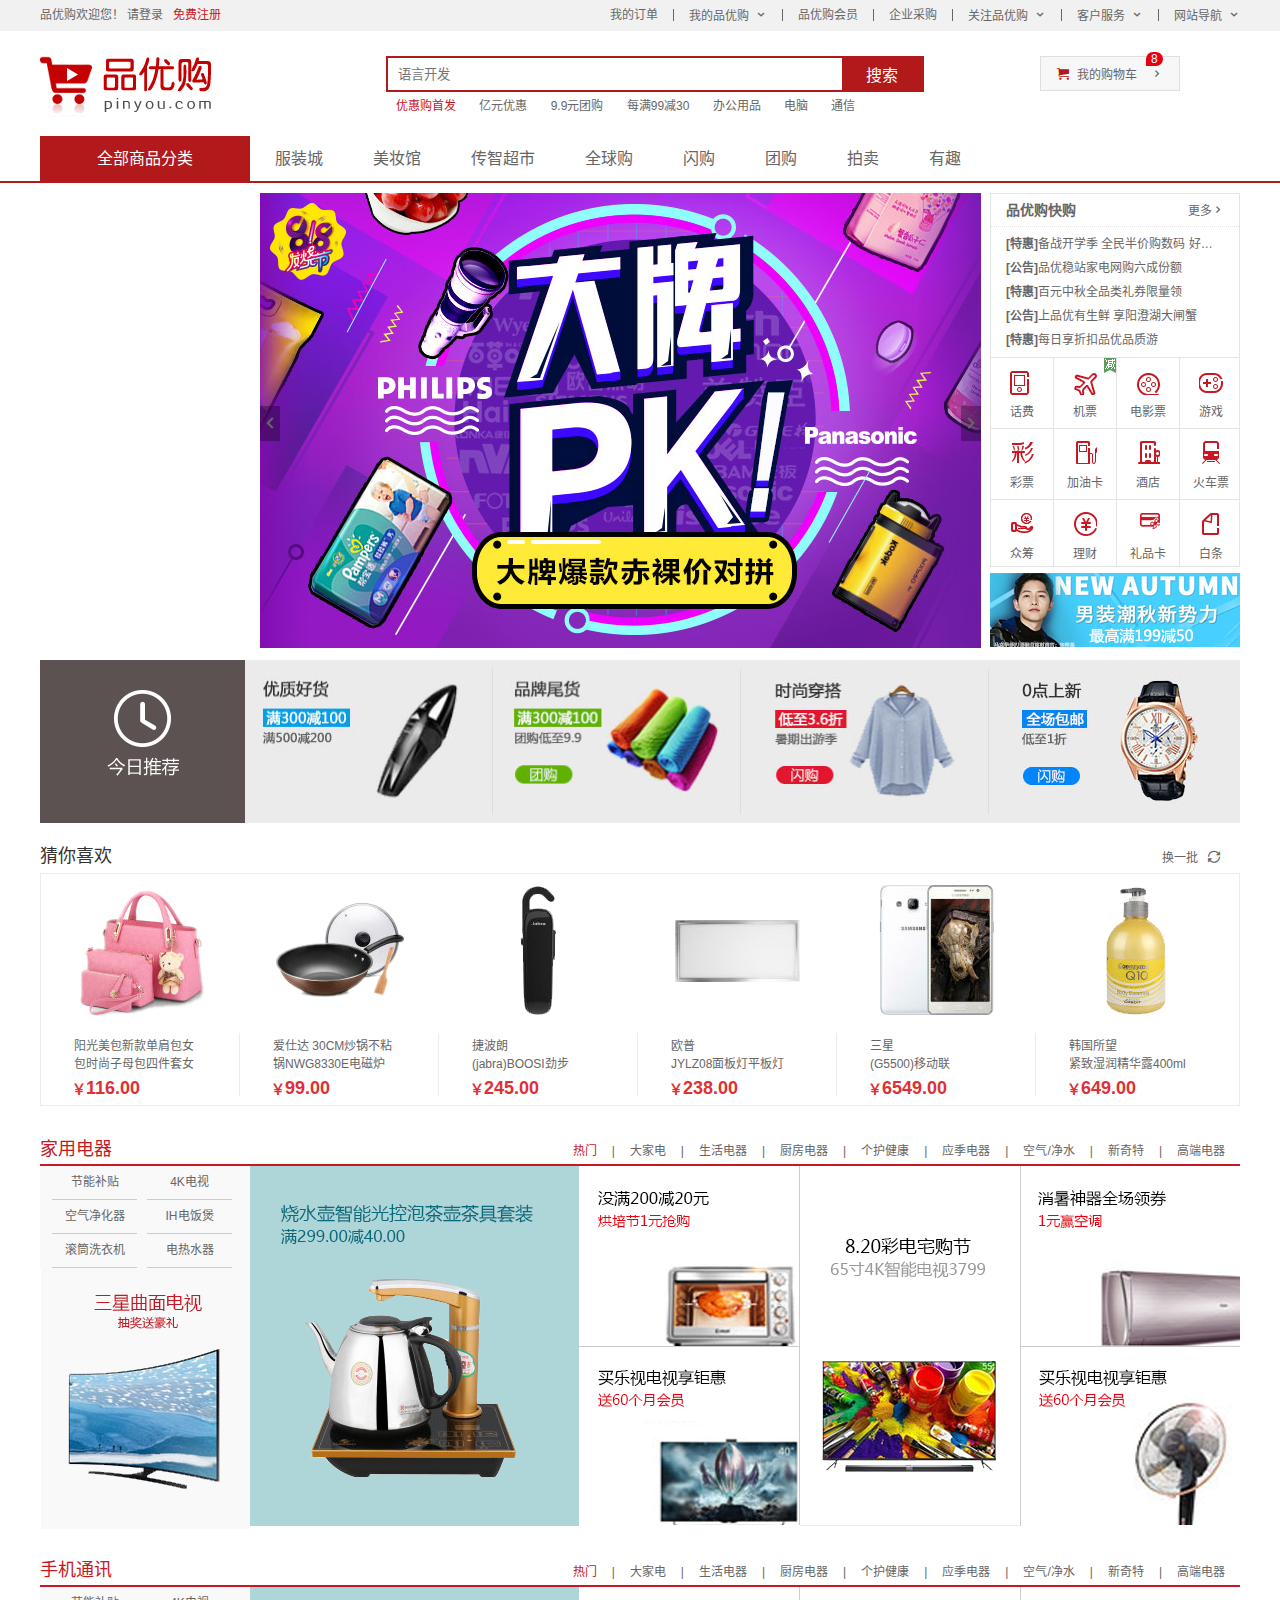
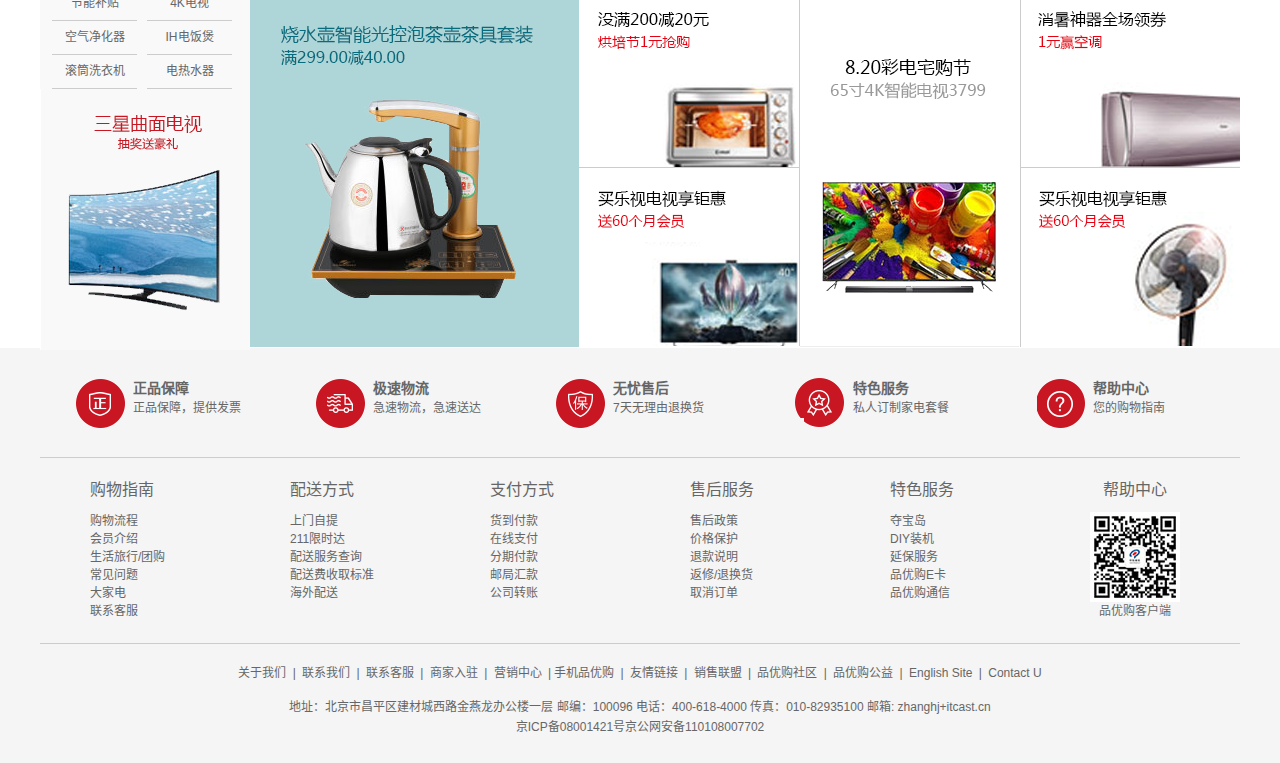
<file: index.html>
<!DOCTYPE html>
<html lang="zh-cn">

<head>
    <meta charset="UTF-8">
    <meta http-equiv="X-UA-Compatible" content="IE=edge">
    <meta name="viewport" content="width=device-width, initial-scale=1.0">
    <title>品优购商城 - 综合网购首选 - 正品低价、品质保障、配送及时、轻松购物！</title>
    <!-- 网站说明 -->
    <meta name="description"
        content="品优购商城 - 专业的综合网上购物商城，销售家电、数码通讯、电脑、家居百货、服装服饰、母婴、图书、食品等数万个品牌优质商品。便捷、诚心的服务，为您提供预约的网上购物体验！">
    <!-- 关键字 -->
    <meta name="keywords" content="网上购物,网上商城,手机,笔记本,电脑,MP3,CD,VCD,DV,相机,数码,配件,手表,存储卡,京东">
    <link rel="stylesheet" href="css/base.css">
    <link rel="stylesheet" href="css/common.css">
    <link rel="stylesheet" href="css/index.css">
    <link rel="shortcut icon" href=" favicon.ico" />
</head>

<body>
    <!-- 侧边导航模块start -->
    <div class="side_nav">
        <ul>
            <li><a href="#" style="border-top: 1px solid #ccc;">家用电器</a></li>
            <li><a href="#">手机通讯</a></li>
            <li><a href="#">电脑办公</a></li>
            <li><a href="#">家具家居</a></li>
            <li><a href="#">生活用品</a></li>
            <li><a href="#">运动户外</a></li>
            <li><a href="#">汽车用品</a></li>
            <li><a href="#">食品酒类</a></li>
            <li><a href="#">医药保健</a></li>
            <li><a href="#">图书音像</a></li>
            <li><a href="#">金融彩票</a></li>
        </ul>
    </div>
    <!-- 侧边导航模块end -->

    <!-- 快捷导航模块 start-->
    <section class="shortcut">
        <div class="w">
            <div class="fl">
                <ul>
                    <li>品优购欢迎您！&nbsp;</li>
                    <li><a href="#">请登录 &nbsp; </a><a href="register.html" class="style_red">免费注册</a></li>
                </ul>
            </div>
            <div class="fr">
                <ul>
                    <li>我的订单</li>
                    <li></li>
                    <li class="arrow-icon">我的品优购</li>
                    <li></li>
                    <li>品优购会员</li>
                    <li></li>
                    <li>企业采购</li>
                    <li></li>
                    <li class="arrow-icon">关注品优购</li>
                    <li></li>
                    <li class="arrow-icon">客户服务</li>
                    <li></li>
                    <li class="arrow-icon">网站导航</li>
                </ul>
            </div>
        </div>
    </section>
    <!-- 快捷导航模块 end -->
    <!-- 头部制作模块 start -->
    <header class="header w">
        <!-- logo模块 -->
        <div class="logo">
            <h1><a href="index.html" title="品优购商城">品优购商城</a></h1>
        </div>
        <!-- search搜索模块 -->
        <div class="search">
            <input type="search" name="" id="" placeholder="语言开发">
            <button>搜索</button>
        </div>
        <!-- hotwords模块制作 -->
        <div class="hotwords">
            <a href="#" class="style_red">优惠购首发</a>
            <a href="#">亿元优惠</a>
            <a href="#">9.9元团购</a>
            <a href="#">每满99减30</a>
            <a href="#">办公用品</a>
            <a href="#">电脑</a>
            <a href="#">通信</a>
        </div>
        <!-- shopcart模块 -->
        <div class="shopcar">
            我的购物车
            <i class="count">8</i>
        </div>
    </header>
    <!-- 头部制作模块 end -->
    <!-- nav模块制作start -->
    <nav class="nav">
        <div class="w">
            <div class="dropdown">
                <div class="dt">全部商品分类</div>
                <div class="dd">
                    <ul>
                        <li><a href="#">家用电器</a></li>
                        <li><a href="list.html">手机</a>、<a href="#">数码</a>、<a href="#">通讯</a></li>
                        <li><a href="#">电脑、办公</a></li>
                        <li><a href="#">家居、家具、家装、厨具</a></li>
                        <li><a href="#">男装、女装、童装、内衣</a></li>
                        <li><a href="#">个户化妆、清洁用品、宠物</a></li>
                        <li><a href="#">鞋靴、箱包、珠宝、奢侈品</a></li>
                        <li><a href="#">运动户外、钟表</a></li>
                        <li><a href="#">汽车、汽车用品</a></li>
                        <li><a href="#">母婴、玩具乐器</a></li>
                        <li><a href="#">食品、酒类、生鲜、特产</a></li>
                        <li><a href="#">医药保健</a></li>
                        <li><a href="#">图书、音像、电子书</a></li>
                        <li><a href="#">彩票、旅行、充值、票务</a></li>
                        <li><a href="#">理财、众筹、白条、保险</a></li>
                    </ul>
                </div>
            </div>
            <div class="navitems">
                <ul>
                    <li><a href="20211124animation_runningbear.html">服装城</a></li>
                    <li><a href="#">美妆馆</a></li>
                    <li><a href="#">传智超市</a></li>
                    <li><a href="#">全球购</a></li>
                    <li><a href="#">闪购</a></li>
                    <li><a href="#">团购</a></li>
                    <li><a href="#">拍卖</a></li>
                    <li><a href="#">有趣</a></li>
                </ul>
            </div>
        </div>
    </nav>
    <!-- nav模块制作end -->
    <!-- 首页专有的模块 main start -->
    <div class="w">
        <div class="main">
            <div class="focus">
                <ul>
                    <li>
                        <img src="upload/focus1.png" alt="">
                    </li>
                    <li></li>
                    <li></li>
                </ul>
            </div>
            <div class="newsflash">
                <div class="news">
                    <div class="news-hd">
                        <h5>品优购快购</h5>
                        <a href="#" class="more">更多</a>
                    </div>
                    <div class="news-bd">
                        <ul>
                            <li><a href="#"><strong>[特惠]</strong>备战开学季 全民半价购数码 好好好你好我好大家好</a></li>
                            <li><a href="#"><strong>[公告]</strong>品优稳站家电网购六成份额</a></li>
                            <li><a href="#"><strong>[特惠]</strong>百元中秋全品类礼券限量领</a></li>
                            <li><a href="#"><strong>[公告]</strong>上品优有生鲜 享阳澄湖大闸蟹</a></li>
                            <li><a href="#"><strong>[特惠]</strong>每日享折扣品优品质游</a></li>
                        </ul>
                    </div>
                </div>
                <div class="lifeservice">
                    <ul>
                        <li>
                            <i></i>
                            <p>话费</p>
                        </li>
                        <li>
                            <img src="images/discount.png" alt="">
                            <i style="background: url(images/icons.png) no-repeat -79px -15px;"></i>
                            <p>机票</p>
                        </li>
                        <li>
                            <i style="background: url(images/icons.png) no-repeat -141px -15px;"></i>
                            <p>电影票</p>
                        </li>
                        <li>
                            <i style="background: url(images/icons.png) no-repeat -206px -15px;"></i>
                            <p>游戏</p>
                        </li>
                        <li>
                            <i style="background: url(images/icons.png) no-repeat -16px -88px;"></i>
                            <p>彩票</p>
                        </li>
                        <li>
                            <i style="background: url(images/icons.png) no-repeat -77px -88px;"></i>
                            <p>加油卡</p>
                        </li>
                        <li>
                            <i style="background: url(images/icons.png) no-repeat -141px -88px;"></i>
                            <p>酒店</p>
                        </li>
                        <li>
                            <i style="background: url(images/icons.png) no-repeat -206px -88px;"></i>
                            <p>火车票</p>
                        </li>
                        <li>
                            <i style="background: url(images/icons.png) no-repeat -16px -159px;"></i>
                            <p>众筹</p>
                        </li>
                        <li>
                            <i style="background: url(images/icons.png) no-repeat -78px -159px;"></i>
                            <p>理财</p>
                        </li>
                        <li>
                            <i style="background: url(images/icons.png) no-repeat -139px -159px;"></i>
                            <p>礼品卡</p>
                        </li>
                        <li>
                            <i style="background: url(images/icons.png) no-repeat -206px -159px;"></i>
                            <p>白条</p>
                        </li>
                    </ul>
                </div>
                <div class="bargain">
                    <img src="upload/bargain.png" alt="">
                </div>
            </div>
        </div>
    </div>
    <!-- 首页专有的模块 main end -->
    <!-- recommend模块 start -->
    <div class="recom w">
        <div class="recom-hd">
            <img src="images/recom.png" alt="">
        </div>
        <div class="recom-bd">
            <ul>
                <li><img src="upload/recom_01.jpg" alt=""></li>
                <li><img src="upload/recom_02.jpg" alt=""></li>
                <li><img src="upload/recom_03.jpg" alt=""></li>
                <li><img src="upload/recom_04.jpg" alt=""></li>
            </ul>
        </div>
    </div>
    <!-- recommend模块 end -->
    <!-- guess模块 start -->
    <div class="guess w">
        <div class="guess-hd">
            <h3>猜你喜欢</h3>
            <a href="#">换一批</a>
        </div>
        <div class="guess-bd">
            <ul>
                <li>
                    <a href="#">
                        <div class="image" style="background: url(upload/guess_01.png) no-repeat center;"></div>
                        <h6>阳光美包新款单肩包女包时尚子母包四件套女装新品</h6>
                        <i><em>￥</em>116.00</i>
                    </a>
                </li>
                <li>
                    <a href="#">
                        <div class="image" style="background: url(upload/guess_02.png) no-repeat center;"></div>
                        <h6>爱仕达 30CM炒锅不粘锅NWG8330E电磁炉炒</h6>
                        <i><em>￥</em>99.00</i>
                    </a>
                </li>
                <li>
                    <a href="#">
                        <div class="image" style="background: url(upload/guess_03.png) no-repeat center;"></div>
                        <h6>捷波朗 <br>(jabra)BOOSI劲步</h6>
                        <i><em>￥</em>245.00</i>
                    </a>
                </li>
                <li>
                    <a href="#">
                        <div class="image" style="background: url(upload/guess_04.png) no-repeat center;"></div>
                        <h6>欧普<br>JYLZ08面板灯平板灯铝</h6>
                        <i><em>￥</em>238.00</i>
                    </a>
                </li>
                <li>
                    <a href="#">
                        <div class="image" style="background: url(upload/guess_05.png) no-repeat center;"></div>
                        <h6>三星<br>(G5500)移动联</h6>
                        <i><em>￥</em>6549.00</i>
                    </a>
                </li>
                <li>
                    <a href="#">
                        <div class="image" style="background: url(upload/guess_06.png) no-repeat center;"></div>
                        <h6>韩国所望<br>紧致湿润精华露400ml</h6>
                        <i><em>￥</em>649.00</i>
                    </a>
                </li>
            </ul>
        </div>
    </div>
    <!-- guess模块 end -->
    <!-- interest模块 start -->
    <!-- interest模块 end -->
    <!-- 楼层区域制作 start -->
    <div class="floor">
        <!-- 1楼家用电器楼层 -->
        <div class="w jiadian">
            <div class="box_hd">
                <h3>家用电器</h3>
                <div class="tab_list">
                    <ul>
                        <li><a href="#" class="style_red">热门</a>|</li>
                        <li><a href="#">大家电</a>|</li>
                        <li><a href="#">生活电器</a>|</li>
                        <li><a href="#">厨房电器</a>|</li>
                        <li><a href="#">个护健康</a>|</li>
                        <li><a href="#">应季电器</a>|</li>
                        <li><a href="#">空气/净水</a>|</li>
                        <li><a href="#">新奇特</a>|</li>
                        <li><a href="#">高端电器</a></li>
                    </ul>
                </div>
            </div>
            <div class="box_bd">
                <div class="tab_content">
                    <div class="tab_list_item">
                        <div class="col_210">
                            <ul>
                                <li><a href="#">节能补贴</a></li>
                                <li><a href="#">4K电视</a></li>
                                <li><a href="#">空气净化器</a></li>
                                <li><a href="#">IH电饭煲</a></li>
                                <li><a href="#">滚筒洗衣机</a></li>
                                <li><a href="#">电热水器</a></li>
                            </ul>
                            <a href="#"><img src="upload/floor-1-1.png.png" alt=""></a>
                        </div>
                        <div class="col_329">
                            <a href="#"><img src="upload/floor-1-b01.png" alt=""></a>
                        </div>
                        <div class="col_221">
                            <a href="#" class="bb"><img src="upload/floor-1-2.png" alt=""></a>
                            <a href="#"><img src="upload/floor-1-3.png" alt=""></a>
                        </div>
                        <div class="col_221">
                            <a href="#"><img src="upload/floor-1-4.png" alt=""></a>
                        </div>
                        <div class="col_219">
                            <a href="#" class="bb"><img src="upload/floor-1-5.png" alt=""></a>
                            <a href="#"><img src="upload/floor-1-6.png" alt=""></a>
                        </div>
                    </div>
                </div>
            </div>
        </div>
        <!-- 2楼手机通讯楼层 -->
        <div class="w shouji">
            <div class="box_hd">
                <h3>手机通讯</h3>
                <div class="tab_list">
                    <ul>
                        <li><a href="#" class="style_red">热门</a>|</li>
                        <li><a href="#">大家电</a>|</li>
                        <li><a href="#">生活电器</a>|</li>
                        <li><a href="#">厨房电器</a>|</li>
                        <li><a href="#">个护健康</a>|</li>
                        <li><a href="#">应季电器</a>|</li>
                        <li><a href="#">空气/净水</a>|</li>
                        <li><a href="#">新奇特</a>|</li>
                        <li><a href="#">高端电器</a></li>
                    </ul>
                </div>
            </div>
            <div class="box_bd">
                <div class="tab_content">
                    <div class="tab_list_item">
                        <div class="col_210">
                            <ul>
                                <li><a href="#">节能补贴</a></li>
                                <li><a href="#">4K电视</a></li>
                                <li><a href="#">空气净化器</a></li>
                                <li><a href="#">IH电饭煲</a></li>
                                <li><a href="#">滚筒洗衣机</a></li>
                                <li><a href="#">电热水器</a></li>
                            </ul>
                            <a href="#"><img src="upload/floor-1-1.png.png" alt=""></a>
                        </div>
                        <div class="col_329">
                            <a href="#"><img src="upload/floor-1-b01.png" alt=""></a>
                        </div>
                        <div class="col_221">
                            <a href="#" class="bb"><img src="upload/floor-1-2.png" alt=""></a>
                            <a href="#"><img src="upload/floor-1-3.png" alt=""></a>
                        </div>
                        <div class="col_221">
                            <a href="#"><img src="upload/floor-1-4.png" alt=""></a>
                        </div>
                        <div class="col_219">
                            <a href="#" class="bb"><img src="upload/floor-1-5.png" alt=""></a>
                            <a href="#"><img src="upload/floor-1-6.png" alt=""></a>
                        </div>
                    </div>
                </div>
            </div>
        </div>
    </div>
    <!-- 楼层区域制作 end -->



    <!-- 底部模块的制作 start -->
    <footer class="footer">
        <div class="w">
            <div class="mod_service">
                <ul>
                    <li>
                        <h5></h5>
                        <div class="service_txt">
                            <h4>正品保障</h4>
                            <p>正品保障，提供发票</p>
                        </div>
                    </li>
                    <li>
                        <h5 style="background: url(images/icons.png) no-repeat -254px -53px;"></h5>
                        <div class="service_txt">
                            <h4>极速物流</h4>
                            <p>急速物流，急速送达</p>
                        </div>
                    </li>
                    <li>
                        <h5 style="background: url(images/icons.png) no-repeat -256px -105px;"></h5>
                        <div class="service_txt">
                            <h4>无忧售后</h4>
                            <p>7天无理由退换货</p>
                        </div>
                    </li>
                    <li>
                        <h5 style="background: url(images/icons.png) no-repeat -258px -157px;"></h5>
                        <div class="service_txt">
                            <h4>特色服务</h4>
                            <p>私人订制家电套餐</p>
                        </div>
                    </li>
                    <li>
                        <h5 style="background: url(images/icons.png) no-repeat -256px -208px;"></h5>
                        <div class="service_txt">
                            <h4>帮助中心</h4>
                            <p>您的购物指南</p>
                        </div>
                    </li>
                </ul>
            </div>
            <div class="mod_help">
                <dl>
                    <dt>购物指南</dt>
                    <dd><a href="#">购物流程</a></dd>
                    <dd><a href="#">会员介绍</a></dd>
                    <dd><a href="#">生活旅行/团购</a></dd>
                    <dd><a href="#">常见问题</a></dd>
                    <dd><a href="#">大家电</a></dd>
                    <dd><a href="#">联系客服</a></dd>
                </dl>
                <dl>
                    <dt>配送方式</dt>
                    <dd><a href="#">上门自提</a></dd>
                    <dd><a href="#">211限时达</a></dd>
                    <dd><a href="#">配送服务查询</a></dd>
                    <dd><a href="#">配送费收取标准</a></dd>
                    <dd><a href="#">海外配送</a></dd>
                </dl>
                <dl>
                    <dt>支付方式</dt>
                    <dd><a href="#">货到付款</a></dd>
                    <dd><a href="#">在线支付</a></dd>
                    <dd><a href="#">分期付款</a></dd>
                    <dd><a href="#">邮局汇款</a></dd>
                    <dd><a href="#">公司转账</a></dd>
                </dl>
                <dl>
                    <dt>售后服务</dt>
                    <dd><a href="#">售后政策</a></dd>
                    <dd><a href="#">价格保护</a></dd>
                    <dd><a href="#">退款说明</a></dd>
                    <dd><a href="#">返修/退换货</a></dd>
                    <dd><a href="#">取消订单</a></dd>
                </dl>
                <dl>
                    <dt>特色服务</dt>
                    <dd><a href="#">夺宝岛</a></dd>
                    <dd><a href="#">DIY装机</a></dd>
                    <dd><a href="#">延保服务</a></dd>
                    <dd><a href="#">品优购E卡</a></dd>
                    <dd><a href="#">品优购通信</a></dd>
                </dl>
                <dl>
                    <dt>帮助中心</dt>
                    <dd>
                        <img src="images/wx_cz.jpg" alt="">
                        品优购客户端
                    </dd>
                </dl>
            </div>
            <div class="mod_copyright">
                <div class="links"> <a href="#">关于我们</a> | <a href="#">联系我们</a> | <a href="#">联系客服</a> | <a
                        href="#">商家入驻</a> | <a href="#">营销中心</a> |<a href="#">手机品优购</a> | <a href="#">友情链接</a> | <a
                        href="#">销售联盟</a> | <a href="#">品优购社区</a> | <a href="#">品优购公益</a> | <a href="#">English Site</a>
                    | <a href="#">Contact U</a> </div>
                <div class="copyright">地址：北京市昌平区建材城西路金燕龙办公楼一层 邮编：100096 电话：400-618-4000 传真：010-82935100 邮箱:
                    zhanghj+itcast.cn <br>
                    京ICP备08001421号京公网安备110108007702</div>

            </div>
        </div>
    </footer>
    <!-- 底部模块的制作 end -->

</body>

</html>
</file>
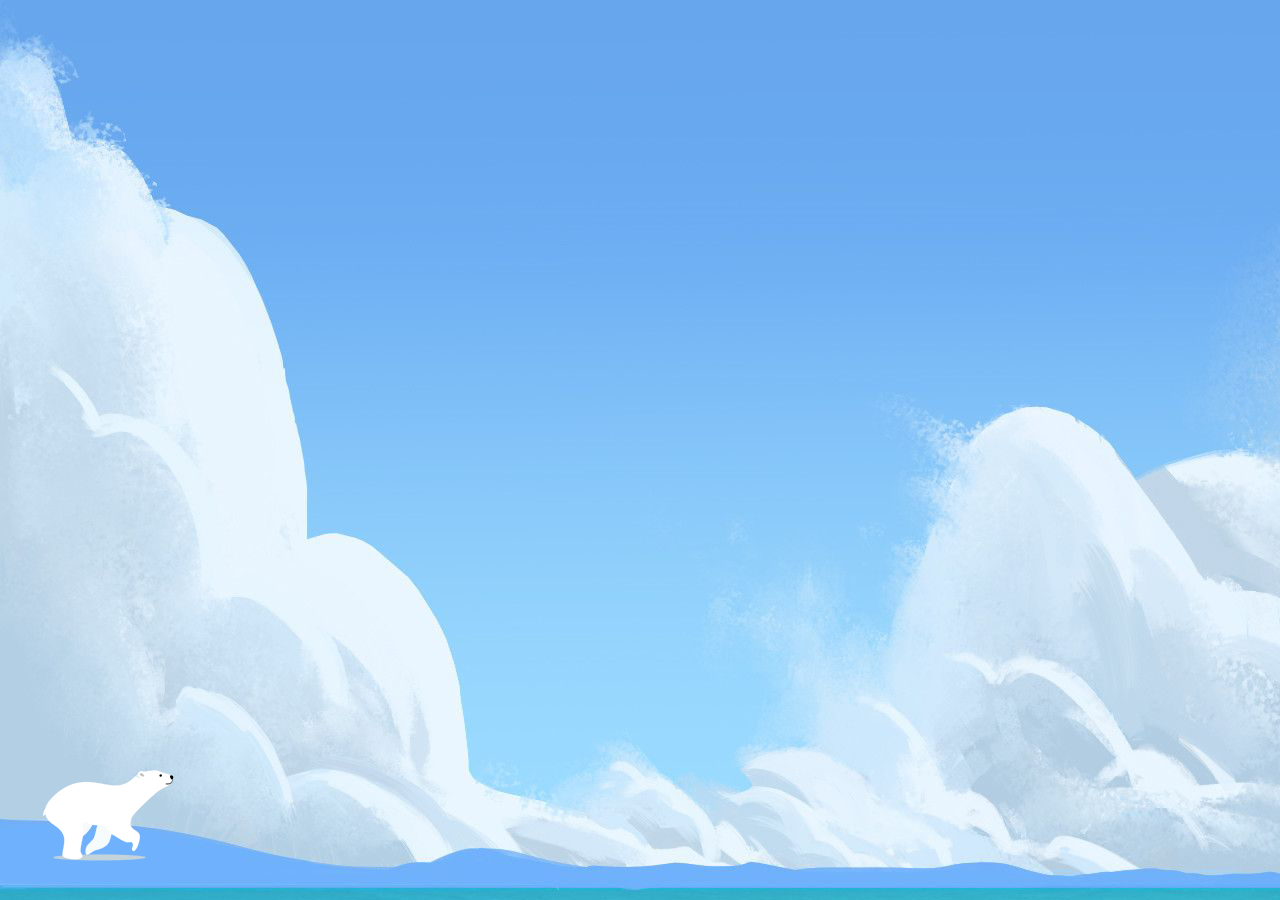
<file: 20211124animation_runningbear.html>
<!DOCTYPE html>
<html lang="en">

<head>
    <meta charset="UTF-8">
    <meta http-equiv="X-UA-Compatible" content="IE=edge">
    <meta name="viewport" content="width=device-width, initial-scale=1.0">
    <title>Document</title>
    <style>
        body {
            background: url(images/rolling_background.png) no-repeat;
            animation: bgm 30s linear infinite;
        }

        div {
            position: absolute;
            top: 85%;
            width: 200px;
            height: 100px;
            background: url(images/bear.png) no-repeat;
            /* 可以添加多个动画，用逗号分隔 */
            animation: run .8s steps(7) infinite,
                move 5s linear forwards;
        }

        @keyframes run {
            0% {
                background-position: 0 0;
            }

            100% {
                background-position: -1400px 0;
            }
        }

        @keyframes move {
            0% {
                left: 200px;
                /* transform: translate(0); */
            }

            100% {
                left: 50%;
                /* transform: translateX(600px); */
                /* margin-left: -100px; */
                transform: translateX(-50%);
            }

        }

        @keyframes bgm {
            0% {
                background-position: 0 0;
            }

            100% {
                background-position: -3840px 0;
            }


        }
    </style>
</head>

<body>

    <div>
    </div>
</body>

</html>
</file>
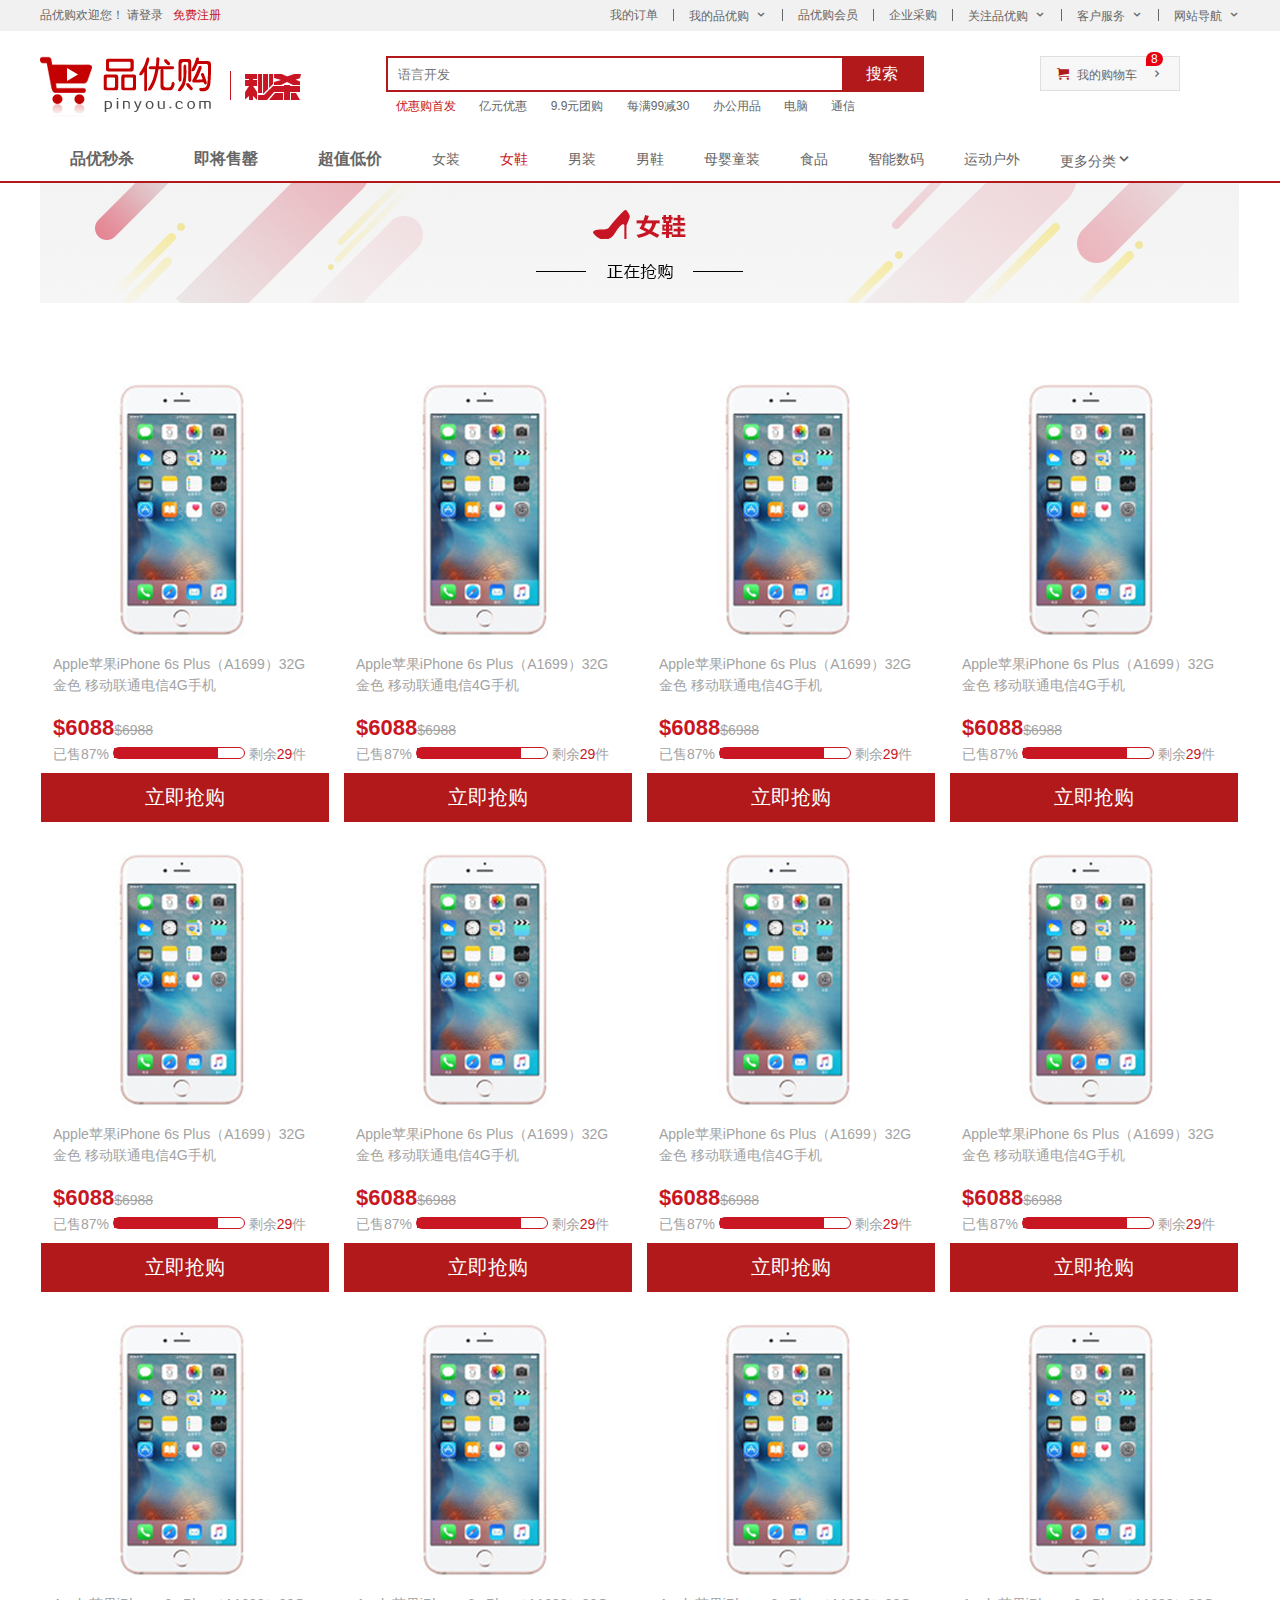
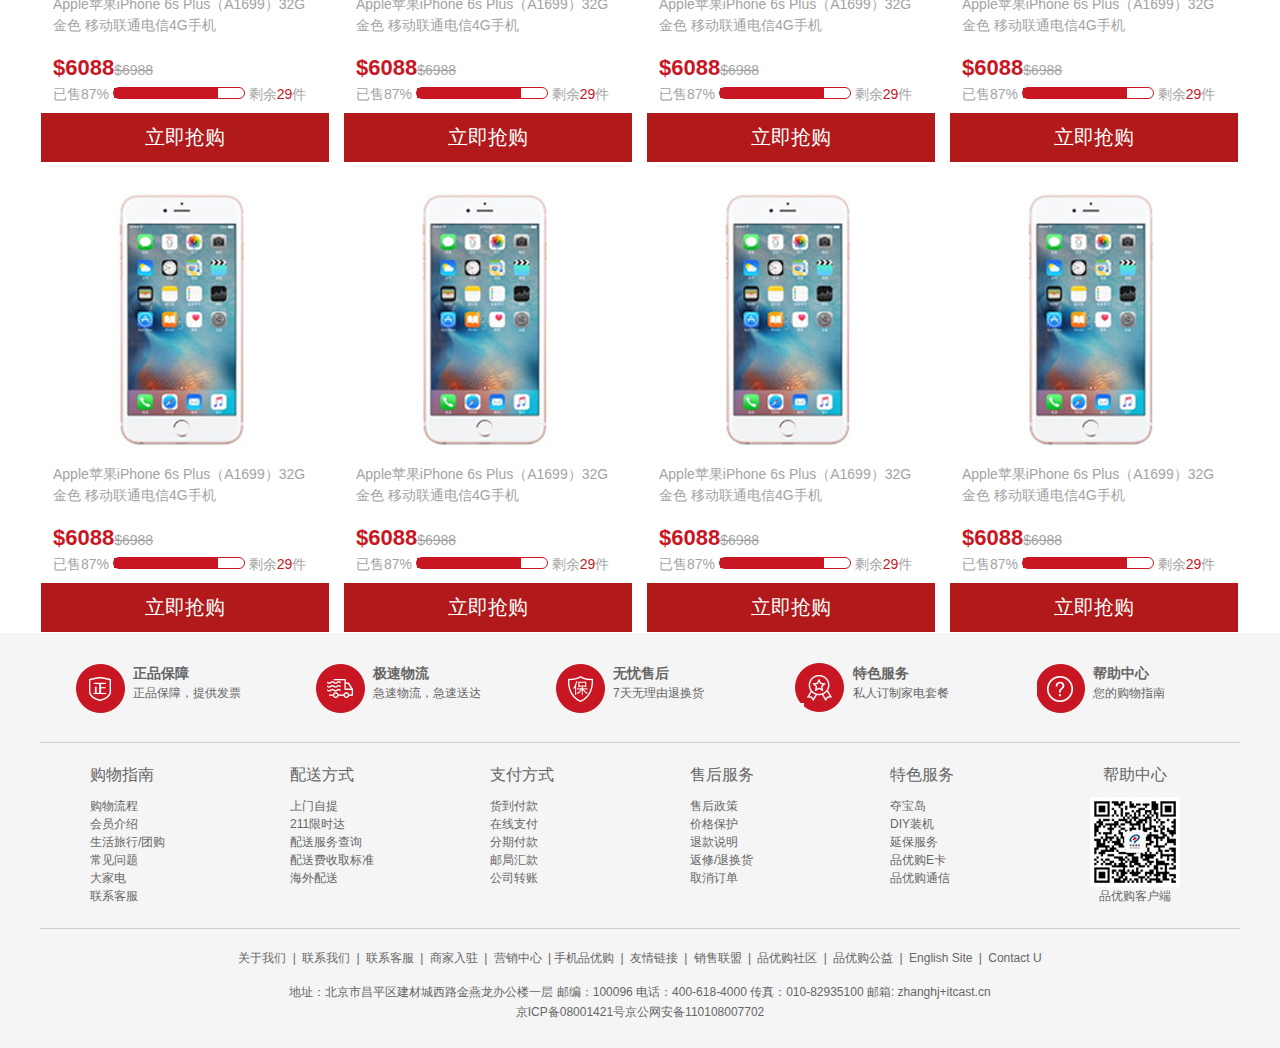
<file: list.html>
<!DOCTYPE html>
<html lang="en">

<head>
    <meta charset="UTF-8">
    <meta http-equiv="X-UA-Compatible" content="IE=edge">
    <meta name="viewport" content="width=device-width, initial-scale=1.0">
    <title>列表页 - 综合网购首选 - 正品低价、品质保障、配送及时、轻松购物！</title>
    <!-- 网站说明 -->
    <meta name="description"
        content="品优购商城 - 专业的综合网上购物商城，销售家电、数码通讯、电脑、家居百货、服装服饰、母婴、图书、食品等数万个品牌优质商品。便捷、诚心的服务，为您提供预约的网上购物体验！">
    <!-- 关键字 -->
    <meta name="keywords" content="网上购物,网上商城,手机,笔记本,电脑,MP3,CD,VCD,DV,相机,数码,配件,手表,存储卡,京东">
    <link rel="stylesheet" href="css/common.css">
    <link rel="stylesheet" href="css/base.css">
    <link rel="stylesheet" href="css/list.css">
    <link rel="shortcut icon" href="favicon.ico">
</head>

<body>
    <!-- 快捷导航模块 start-->
    <section class="shortcut">
        <div class="w">
            <div class="fl">
                <ul>
                    <li>品优购欢迎您！&nbsp;</li>
                    <li><a href="#">请登录 &nbsp; </a><a href="#" class="style_red">免费注册</a></li>
                </ul>
            </div>
            <div class="fr">
                <ul>
                    <li>我的订单</li>
                    <li></li>
                    <li class="arrow-icon">我的品优购</li>
                    <li></li>
                    <li>品优购会员</li>
                    <li></li>
                    <li>企业采购</li>
                    <li></li>
                    <li class="arrow-icon">关注品优购</li>
                    <li></li>
                    <li class="arrow-icon">客户服务</li>
                    <li></li>
                    <li class="arrow-icon">网站导航</li>
                </ul>
            </div>
        </div>
    </section>
    <!-- 快捷导航模块 end -->
    <!-- 头部制作模块 start -->
    <header class="header w">
        <!-- logo模块 -->
        <div class="logo">
            <h1><a href="index.html" title="品优购商城">品优购商城</a></h1>
        </div>
        <!-- 秒杀模块 start -->
        <div class="sk">
            <img src="images/sk.png" alt="">
        </div>
        <!-- 秒杀模块 end -->
        <!-- search搜索模块 -->
        <div class="search">
            <input type="search" name="" id="" placeholder="语言开发">
            <button>搜索</button>
        </div>
        <!-- hotwords模块制作 -->
        <div class="hotwords">
            <a href="#" class="style_red">优惠购首发</a>
            <a href="#">亿元优惠</a>
            <a href="#">9.9元团购</a>
            <a href="#">每满99减30</a>
            <a href="#">办公用品</a>
            <a href="#">电脑</a>
            <a href="#">通信</a>
        </div>
        <!-- shopcart模块 -->
        <div class="shopcar">
            我的购物车
            <i class="count">8</i>
        </div>
    </header>
    <!-- 头部制作模块 end -->
    <!-- nav模块制作start -->
    <nav class="nav">
        <div class="w">
            <div class="sk_list">
                <ul>
                    <li><a href="#">品优秒杀</a></li>
                    <li><a href="#">即将售罄</a></li>
                    <li><a href="#">超值低价</a></li>
                </ul>
            </div>
            <div class="sk_con">
                <ul>
                    <li><a href="#">女装</a></li>
                    <li><a href="#" class="style_red">女鞋</a></li>
                    <li><a href="#">男装</a></li>
                    <li><a href="#">男鞋</a></li>
                    <li><a href="#">母婴童装</a></li>
                    <li><a href="#">食品</a></li>
                    <li><a href="#">智能数码</a></li>
                    <li><a href="#">运动户外</a></li>
                    <li>
                        <a href="#">更多分类</a>
                        <div class="more">1231111111111</div>
                    </li>

                </ul>
            </div>
        </div>
    </nav>
    <!-- nav模块制作end -->
    <!-- 列表页主体部分start -->
    <div class="sk_container w">
        <div class="sk_hd">
            <img src="upload/bg_03.png" alt="">
        </div>
        <div class="sk_bd">
            <ul class="clearfix">
                <li>
                    <img src="upload/iphone.png" alt="">
                    <h6>Apple苹果iPhone 6s Plus（A1699）32G 金色 移动联通电信4G手机</h6>
                    <h3 class="style_red">$6088<i>$6988</i></h3>
                    <div class="rest">
                        已售87%
                        <div class="bar">
                            <div class="bar_in"></div>
                        </div>
                        剩余<i class="style_red">29</i>件
                    </div>
                    <button>
                        <a href="#">立即抢购</a>
                    </button>
                </li>
                <li>
                    <img src="upload/iphone.png" alt="">
                    <h6>Apple苹果iPhone 6s Plus（A1699）32G 金色 移动联通电信4G手机</h6>
                    <h3 class="style_red">$6088<i>$6988</i></h3>
                    <div class="rest">
                        已售87%
                        <div class="bar">
                            <div class="bar_in"></div>
                        </div>
                        剩余<i class="style_red">29</i>件
                    </div>
                    <button>
                        <a href="#">立即抢购</a>
                    </button>
                </li>
                <li>
                    <img src="upload/iphone.png" alt="">
                    <h6>Apple苹果iPhone 6s Plus（A1699）32G 金色 移动联通电信4G手机</h6>
                    <h3 class="style_red">$6088<i>$6988</i></h3>
                    <div class="rest">
                        已售87%
                        <div class="bar">
                            <div class="bar_in"></div>
                        </div>
                        剩余<i class="style_red">29</i>件
                    </div>
                    <button>
                        <a href="#">立即抢购</a>
                    </button>
                </li>
                <li>
                    <img src="upload/iphone.png" alt="">
                    <h6>Apple苹果iPhone 6s Plus（A1699）32G 金色 移动联通电信4G手机</h6>
                    <h3 class="style_red">$6088<i>$6988</i></h3>
                    <div class="rest">
                        已售87%
                        <div class="bar">
                            <div class="bar_in"></div>
                        </div>
                        剩余<i class="style_red">29</i>件
                    </div>
                    <button>
                        <a href="#">立即抢购</a>
                    </button>
                </li>
                <li>
                    <img src="upload/iphone.png" alt="">
                    <h6>Apple苹果iPhone 6s Plus（A1699）32G 金色 移动联通电信4G手机</h6>
                    <h3 class="style_red">$6088<i>$6988</i></h3>
                    <div class="rest">
                        已售87%
                        <div class="bar">
                            <div class="bar_in"></div>
                        </div>
                        剩余<i class="style_red">29</i>件
                    </div>
                    <button>
                        <a href="#">立即抢购</a>
                    </button>
                </li>
                <li>
                    <img src="upload/iphone.png" alt="">
                    <h6>Apple苹果iPhone 6s Plus（A1699）32G 金色 移动联通电信4G手机</h6>
                    <h3 class="style_red">$6088<i>$6988</i></h3>
                    <div class="rest">
                        已售87%
                        <div class="bar">
                            <div class="bar_in"></div>
                        </div>
                        剩余<i class="style_red">29</i>件
                    </div>
                    <button>
                        <a href="#">立即抢购</a>
                    </button>
                </li>
                <li>
                    <img src="upload/iphone.png" alt="">
                    <h6>Apple苹果iPhone 6s Plus（A1699）32G 金色 移动联通电信4G手机</h6>
                    <h3 class="style_red">$6088<i>$6988</i></h3>
                    <div class="rest">
                        已售87%
                        <div class="bar">
                            <div class="bar_in"></div>
                        </div>
                        剩余<i class="style_red">29</i>件
                    </div>
                    <button>
                        <a href="#">立即抢购</a>
                    </button>
                </li>
                <li>
                    <img src="upload/iphone.png" alt="">
                    <h6>Apple苹果iPhone 6s Plus（A1699）32G 金色 移动联通电信4G手机</h6>
                    <h3 class="style_red">$6088<i>$6988</i></h3>
                    <div class="rest">
                        已售87%
                        <div class="bar">
                            <div class="bar_in"></div>
                        </div>
                        剩余<i class="style_red">29</i>件
                    </div>
                    <button>
                        <a href="#">立即抢购</a>
                    </button>
                </li>
                <li>
                    <img src="upload/iphone.png" alt="">
                    <h6>Apple苹果iPhone 6s Plus（A1699）32G 金色 移动联通电信4G手机</h6>
                    <h3 class="style_red">$6088<i>$6988</i></h3>
                    <div class="rest">
                        已售87%
                        <div class="bar">
                            <div class="bar_in"></div>
                        </div>
                        剩余<i class="style_red">29</i>件
                    </div>
                    <button>
                        <a href="#">立即抢购</a>
                    </button>
                </li>
                <li>
                    <img src="upload/iphone.png" alt="">
                    <h6>Apple苹果iPhone 6s Plus（A1699）32G 金色 移动联通电信4G手机</h6>
                    <h3 class="style_red">$6088<i>$6988</i></h3>
                    <div class="rest">
                        已售87%
                        <div class="bar">
                            <div class="bar_in"></div>
                        </div>
                        剩余<i class="style_red">29</i>件
                    </div>
                    <button>
                        <a href="#">立即抢购</a>
                    </button>
                </li>
                <li>
                    <img src="upload/iphone.png" alt="">
                    <h6>Apple苹果iPhone 6s Plus（A1699）32G 金色 移动联通电信4G手机</h6>
                    <h3 class="style_red">$6088<i>$6988</i></h3>
                    <div class="rest">
                        已售87%
                        <div class="bar">
                            <div class="bar_in"></div>
                        </div>
                        剩余<i class="style_red">29</i>件
                    </div>
                    <button>
                        <a href="#">立即抢购</a>
                    </button>
                </li>
                <li>
                    <img src="upload/iphone.png" alt="">
                    <h6>Apple苹果iPhone 6s Plus（A1699）32G 金色 移动联通电信4G手机</h6>
                    <h3 class="style_red">$6088<i>$6988</i></h3>
                    <div class="rest">
                        已售87%
                        <div class="bar">
                            <div class="bar_in"></div>
                        </div>
                        剩余<i class="style_red">29</i>件
                    </div>
                    <button>
                        <a href="#">立即抢购</a>
                    </button>
                </li>
                <li>
                    <img src="upload/iphone.png" alt="">
                    <h6>Apple苹果iPhone 6s Plus（A1699）32G 金色 移动联通电信4G手机</h6>
                    <h3 class="style_red">$6088<i>$6988</i></h3>
                    <div class="rest">
                        已售87%
                        <div class="bar">
                            <div class="bar_in"></div>
                        </div>
                        剩余<i class="style_red">29</i>件
                    </div>
                    <button>
                        <a href="#">立即抢购</a>
                    </button>
                </li>
                <li>
                    <img src="upload/iphone.png" alt="">
                    <h6>Apple苹果iPhone 6s Plus（A1699）32G 金色 移动联通电信4G手机</h6>
                    <h3 class="style_red">$6088<i>$6988</i></h3>
                    <div class="rest">
                        已售87%
                        <div class="bar">
                            <div class="bar_in"></div>
                        </div>
                        剩余<i class="style_red">29</i>件
                    </div>
                    <button>
                        <a href="#">立即抢购</a>
                    </button>
                </li>
                <li>
                    <img src="upload/iphone.png" alt="">
                    <h6>Apple苹果iPhone 6s Plus（A1699）32G 金色 移动联通电信4G手机</h6>
                    <h3 class="style_red">$6088<i>$6988</i></h3>
                    <div class="rest">
                        已售87%
                        <div class="bar">
                            <div class="bar_in"></div>
                        </div>
                        剩余<i class="style_red">29</i>件
                    </div>
                    <button>
                        <a href="#">立即抢购</a>
                    </button>
                </li>
                <li>
                    <img src="upload/iphone.png" alt="">
                    <h6>Apple苹果iPhone 6s Plus（A1699）32G 金色 移动联通电信4G手机</h6>
                    <h3 class="style_red">$6088<i>$6988</i></h3>
                    <div class="rest">
                        已售87%
                        <div class="bar">
                            <div class="bar_in"></div>
                        </div>
                        剩余<i class="style_red">29</i>件
                    </div>
                    <button>
                        <a href="#">立即抢购</a>
                    </button>
                </li>

            </ul>
        </div>
    </div>
    <!-- 列表页主体部分end -->
    <!-- 底部模块的制作 start -->
    <footer class="footer">
        <div class="w">
            <div class="mod_service">
                <ul>
                    <li>
                        <h5></h5>
                        <div class="service_txt">
                            <h4>正品保障</h4>
                            <p>正品保障，提供发票</p>
                        </div>
                    </li>
                    <li>
                        <h5 style="background: url(images/icons.png) no-repeat -254px -53px;"></h5>
                        <div class="service_txt">
                            <h4>极速物流</h4>
                            <p>急速物流，急速送达</p>
                        </div>
                    </li>
                    <li>
                        <h5 style="background: url(images/icons.png) no-repeat -256px -105px;"></h5>
                        <div class="service_txt">
                            <h4>无忧售后</h4>
                            <p>7天无理由退换货</p>
                        </div>
                    </li>
                    <li>
                        <h5 style="background: url(images/icons.png) no-repeat -258px -157px;"></h5>
                        <div class="service_txt">
                            <h4>特色服务</h4>
                            <p>私人订制家电套餐</p>
                        </div>
                    </li>
                    <li>
                        <h5 style="background: url(images/icons.png) no-repeat -256px -208px;"></h5>
                        <div class="service_txt">
                            <h4>帮助中心</h4>
                            <p>您的购物指南</p>
                        </div>
                    </li>
                </ul>
            </div>
            <div class="mod_help">
                <dl>
                    <dt>购物指南</dt>
                    <dd><a href="#">购物流程</a></dd>
                    <dd><a href="#">会员介绍</a></dd>
                    <dd><a href="#">生活旅行/团购</a></dd>
                    <dd><a href="#">常见问题</a></dd>
                    <dd><a href="#">大家电</a></dd>
                    <dd><a href="#">联系客服</a></dd>
                </dl>
                <dl>
                    <dt>配送方式</dt>
                    <dd><a href="#">上门自提</a></dd>
                    <dd><a href="#">211限时达</a></dd>
                    <dd><a href="#">配送服务查询</a></dd>
                    <dd><a href="#">配送费收取标准</a></dd>
                    <dd><a href="#">海外配送</a></dd>
                </dl>
                <dl>
                    <dt>支付方式</dt>
                    <dd><a href="#">货到付款</a></dd>
                    <dd><a href="#">在线支付</a></dd>
                    <dd><a href="#">分期付款</a></dd>
                    <dd><a href="#">邮局汇款</a></dd>
                    <dd><a href="#">公司转账</a></dd>
                </dl>
                <dl>
                    <dt>售后服务</dt>
                    <dd><a href="#">售后政策</a></dd>
                    <dd><a href="#">价格保护</a></dd>
                    <dd><a href="#">退款说明</a></dd>
                    <dd><a href="#">返修/退换货</a></dd>
                    <dd><a href="#">取消订单</a></dd>
                </dl>
                <dl>
                    <dt>特色服务</dt>
                    <dd><a href="#">夺宝岛</a></dd>
                    <dd><a href="#">DIY装机</a></dd>
                    <dd><a href="#">延保服务</a></dd>
                    <dd><a href="#">品优购E卡</a></dd>
                    <dd><a href="#">品优购通信</a></dd>
                </dl>
                <dl>
                    <dt>帮助中心</dt>
                    <dd>
                        <img src="images/wx_cz.jpg" alt="">
                        品优购客户端
                    </dd>
                </dl>
            </div>
            <div class="mod_copyright">
                <div class="links"> <a href="#">关于我们</a> | <a href="#">联系我们</a> | <a href="#">联系客服</a> | <a
                        href="#">商家入驻</a> | <a href="#">营销中心</a> |<a href="#">手机品优购</a> | <a href="#">友情链接</a> | <a
                        href="#">销售联盟</a> | <a href="#">品优购社区</a> | <a href="#">品优购公益</a> | <a href="#">English Site</a>
                    | <a href="#">Contact U</a> </div>
                <div class="copyright">地址：北京市昌平区建材城西路金燕龙办公楼一层 邮编：100096 电话：400-618-4000 传真：010-82935100 邮箱:
                    zhanghj+itcast.cn <br>
                    京ICP备08001421号京公网安备110108007702</div>

            </div>
        </div>
    </footer>
    <!-- 底部模块的制作 end -->
</body>

</html>
</file>
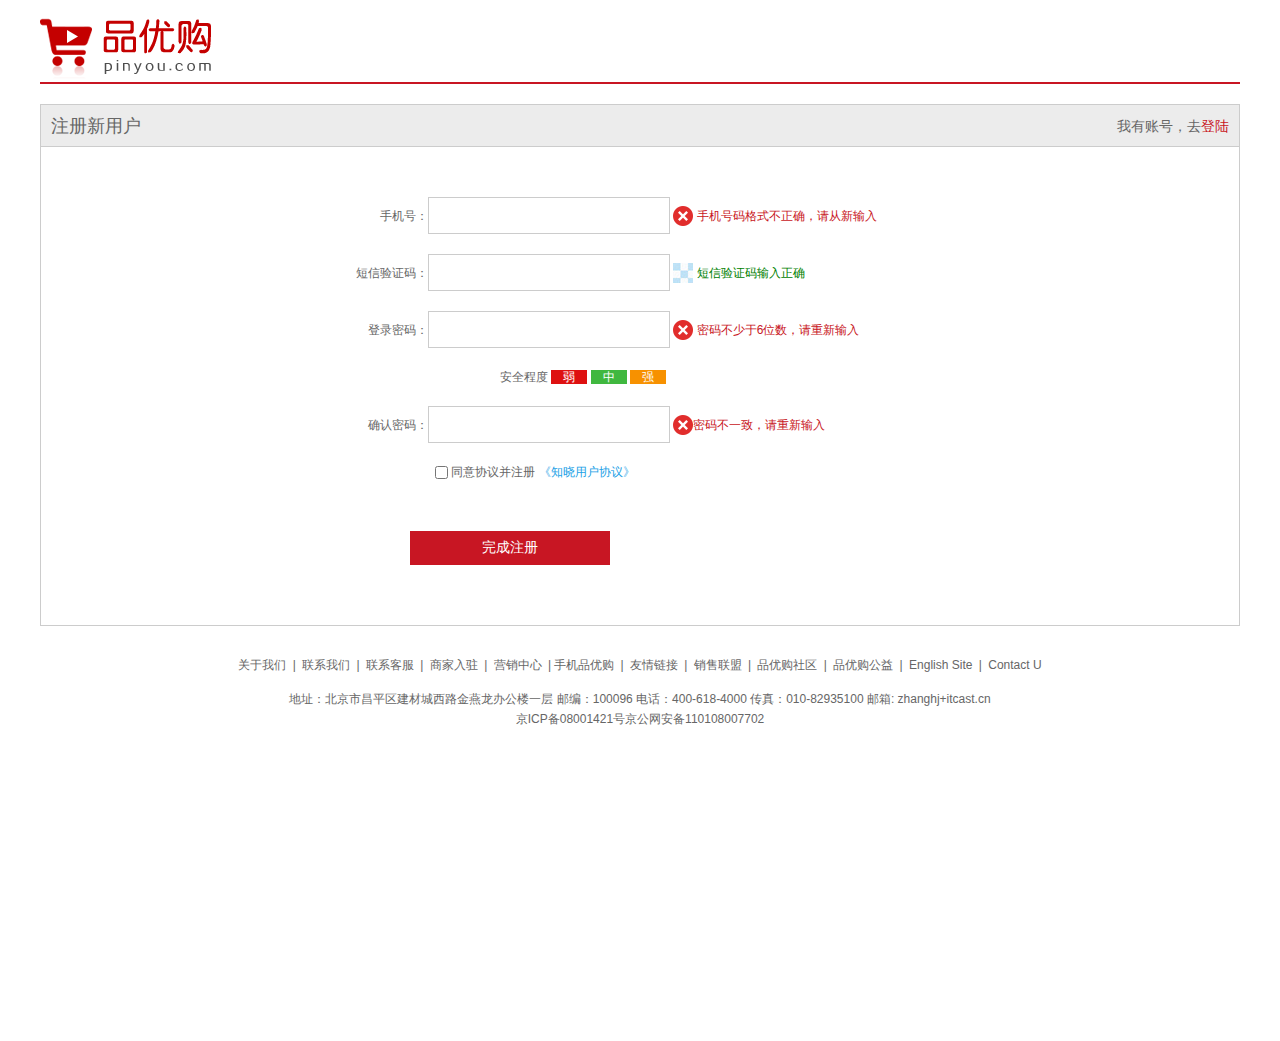
<file: register.html>
<!DOCTYPE html>
<html lang="en">

<head>
    <meta charset="UTF-8">
    <meta http-equiv="X-UA-Compatible" content="IE=edge">
    <meta name="viewport" content="width=device-width, initial-scale=1.0">
    <title>个人注册</title>
    <link rel="shortcut icon" href=" favicon.ico" />
    <link rel="stylesheet" href="css/base.css">
    <link rel="stylesheet" href="css/register.css">
</head>

<body>
    <div class="w">
        <!-- 头部区域start -->
        <header>
            <div class="logo">
                <a href="index.html">
                    <img src="images/logo.png" alt="">
                </a>
            </div>
        </header>
        <!-- 头部区域end -->
        <!-- 主体区域start -->
        <div class="registerarea">
            <h3>注册新用户
                <div class="login">我有账号，去<a href="#">登陆</a></div>
            </h3>
            <div class="reg_form">
                <form action="">
                    <ul>
                        <li><label for="tel">手机号：</label><input type="text" class="inp" id="tel">
                            <span class="error"><i class="error_icon"></i> 手机号码格式不正确，请从新输入</span>
                        </li>
                        <li><label for="txt">短信验证码：</label><input type="text" class="inp" id="txt">
                            <span class="success"><i class="success_icon"></i> 短信验证码输入正确</span>
                        </li>
                        <li><label for="password">登录密码：</label><input type="password" class="inp" id="password">
                            <span class="error"><i class="error_icon"></i> 密码不少于6位数，请重新输入</span>
                        </li>
                        <li class="safe">安全程度
                            <em class="ruo">弱</em>
                            <em class="zhong">中</em>
                            <em class="qiang">强</em>
                        </li>
                        <li><label for="repass">确认密码：</label><input type="password" class="inp" id="repass">
                            <span class="error"><i class="error_icon"></i>密码不一致，请重新输入</span>
                        </li>
                        <li class="agree"><input type="checkbox"> 同意协议并注册
                            <a href="#">《知晓用户协议》</a>
                        </li>
                        <li>
                            <input type="submit" value="完成注册" class="btn">
                        </li>

                    </ul>
                </form>
            </div>

        </div>
        <!-- 主体区域end -->
        <footer class="footer">
            <div class="mod_copyright">
                <div class="links"> <a href="#">关于我们</a> | <a href="#">联系我们</a> | <a href="#">联系客服</a> | <a
                        href="#">商家入驻</a> | <a href="#">营销中心</a> |<a href="#">手机品优购</a> | <a href="#">友情链接</a> | <a
                        href="#">销售联盟</a> | <a href="#">品优购社区</a> | <a href="#">品优购公益</a> | <a href="#">English
                        Site</a>
                    | <a href="#">Contact U</a> </div>
                <div class="copyright">地址：北京市昌平区建材城西路金燕龙办公楼一层 邮编：100096 电话：400-618-4000 传真：010-82935100 邮箱:
                    zhanghj+itcast.cn <br>
                    京ICP备08001421号京公网安备110108007702</div>

            </div>
        </footer>
    </div>
</body>

</html>
</file>
<file: css/base.css>
/* 把我们所有标签的内外边距清零 */
* {
    margin: 0;
    padding: 0;
    box-sizing: border-box;
}
/* em 和 i 斜体的文字不倾斜 */
em,
i {
    font-style: normal
}
/* 去掉li 的小圆点 */
li {
    list-style: none
}

img {
    /* border 0 照顾低版本浏览器 如果 图片外面包含了链接会有边框的问题 */
    border: 0;
    /* 取消图片底侧有空白缝隙的问题 */
    vertical-align: middle
}

button {
    /* 当我们鼠标经过button 按钮的时候，鼠标变成小手 */
    cursor: pointer
}

a {
    color: #666;
    text-decoration: none
}

a:hover {
    color: #c81623
}

button,
input {
    /* "\5B8B\4F53" 就是宋体的意思 这样浏览器兼容性比较好 */
    font-family: Microsoft YaHei, Heiti SC, tahoma, arial, Hiragino Sans GB, "\5B8B\4F53", sans-serif;
    border: 0;
    outline: none;

}

body {
    /* CSS3 抗锯齿形 让文字显示的更加清晰 */
    -webkit-font-smoothing: antialiased;
    background-color: #fff;
    font: 12px/1.5 Microsoft YaHei, Heiti SC, tahoma, arial, Hiragino Sans GB, "\5B8B\4F53", sans-serif;
    color: #666
}

.hide,
.none {
    display: none
}
/* 清除浮动 */
.clearfix:after {
    visibility: hidden;
    clear: both;
    display: block;
    content: ".";
    height: 0
}

.clearfix {
    *zoom: 1
}
</file>
<file: css/common.css>
/* 声明字体图标，注意路径变化 */
@font-face {
    font-family: 'icomoon';
    src:  url('../fonts/icomoon.eot?tomleg');
    src:  url('../fonts/icomoon.eot?tomleg#iefix') format('embedded-opentype'),
      url('../fonts/icomoon.ttf?tomleg') format('truetype'),
      url('../fonts/icomoon.woff?tomleg') format('woff'),
      url('../fonts/icomoon.svg?tomleg#icomoon') format('svg');
    font-weight: normal;
    font-style: normal;
    font-display: block;
  }
/* 版心 */
.w {
    width: 1200px;
    margin: 0 auto;
}

.fl{
    float: left;
}

.fr{
    float: right;
}

.style_red{
    color: #c81623;
}

/* shortcut 快捷导航栏 */
.shortcut{
    height: 31px;
    background-color: #f1f1f1;
    line-height: 31px;
}

.shortcut ul li{
    float: left;
}

.shortcut .fr ul li:nth-child(2n){
    width: 1px;
    height: 12px;
    background-color: #666;
    margin: 9px 15px 0;
}

.arrow-icon::after{
    content: '\e91e';
    font-family: 'icomoon';
    margin-left: 6px;
}

/* header 头部模块 */
.header{
    position: relative;
    height: 105px;
}

.header .logo{
    position: absolute;
    top: 25px;
    width: 171px;
    height: 61px;
}

.header .logo a{
    display: block;
    width: 171px;
    height: 61px;
    background: url(../images/logo.png) no-repeat;
    /* font-size: 0; 京东的作法 */
    /* 淘宝的作法，让文字隐藏 */
    text-indent: -9999px;
    overflow: hidden;
}

.search{
    position: absolute;
    width: 538px;
    height: 36px;
    top: 25px;
    left: 346px;
    border: 2px solid #b1191a;
}

.search input{
    float: left;
    width: 454px;
    height: 32px;
    padding-left: 10px;
}

.search button{
    float: left;
    width: 80px;
    height: 32px;
    background-color: #b1191a;
    font-size: 16px;
    color: #fff;
}

.hotwords {
    position: absolute;
    left: 346px;
    top: 66px;
}

.hotwords a{
    margin: 0 10px;
}

.shopcar{
    position: absolute;
    width: 140px;
    height: 35px;
    top: 25px;
    right: 60px;
    border: 1px solid #dfdfdf;
    background-color: #f7f7f7;
    text-align: center;
    line-height: 35px;
}

.shopcar::before{
    content: '\e93a';
    font-family: 'icomoon';
    margin-right: 5px;
    color: #b1191a;

}

.shopcar::after{
    content: '\e920';
    font-family: 'icomoon';
    margin-left: 10px;
}

.shopcar .count{
    position: absolute;
    top: -5px;
    left: 105px;
    height: 14px;
    line-height: 14px;
    color: #fff;
    background-color: #e60012;
    padding: 0px 5px;
    border-radius: 7px 7px 7px 0;
}

/* nav模块制作 */
.nav{
    height: 47px;
    border-bottom: 2px solid #b1191a; 
}

.nav .dropdown{
    float: left;
    width: 210px;
    height: 45px;
    background-color: #b1191a;
}

.nav .dropdown .dt{
    width: 100%;
    height: 100%;
    color: #fff;
    line-height: 45px;
    text-align: center;
    font-size: 16px;
}

.nav .dropdown .dd{
    width: 210px;
    height: 465px;
    background-color: #c81623;
    display: none;
    margin-top: 2px;
}

.nav .dropdown:hover .dd{
    display: block;
}

.nav .dropdown .dd ul li{
    position: relative;
    height: 31px;
    line-height: 31px;
    margin-left: 2px;
    padding-left: 10px;
}

.nav .dropdown .dd ul li:hover{
    background-color: #fff;
}

.nav .dropdown .dd ul li::after{
    position: absolute;
    top: 1px;
    right: 10px;
    content: '\e920';
    font-family: 'icomoon';
    color: #fff;
    font-size: 14px;

}

.nav .dropdown .dd ul li a{
    font-size: 14px;
    color: #fff;     
}

.nav .dropdown .dd ul li:hover a{
    color: #c81623;
}

.nav .navitems{
    float: left;
}

.nav .navitems ul li{
    float: left;
}

.nav .navitems ul li a{
    display: block;
    height: 45px;
    line-height: 45px;
    font-size: 16px;
    padding: 0 25px;
}


/* 底部模块制作 */
.footer{
    height: 415px;
    background-color: #f5f5f5;
    padding-top: 30px;
}

.footer .mod_service{
    height: 80px;
    border-bottom: 1px solid #ccc;
}

.footer .mod_service ul li{
    float: left;
    width: 240px;
    height: 50px;
    padding-left: 35px;
}

.footer .mod_service ul li h5{
    float: left;
    width: 50px;
    height: 50px;
    margin-right: 8px;
    background: url(../images/icons.png) no-repeat -252px -2px;
}


.service_txt h4{
    font-size: 14px;
}

.service_txt p{
    font-size: 12px;
}

.mod_help{
    height: 186px;
    border-bottom: 1px solid #ccc;
    padding-top: 20px;
    padding-left: 50px;
}

.mod_help dl{
    float: left;
    width: 200px;
}

.mod_help dl:last-child{
    width: 90px;
    text-align: center;
}

.mod_help dl dt{
    font-size: 16px;
    margin-bottom: 10px;
}

.mod_help dl dd{
    font-size: 12px;
}

.mod_copyright{
    text-align: center;
    padding-top: 20px;
}

.mod_copyright .links{
    margin-bottom: 15px;
}

.mod_copyright .links a{
    margin: 0 3px;
}

.mod_copyright .copyright{
    line-height: 20px;
}
</file>
<file: css/index.css>
@font-face {
    font-family: 'icomoon';
    src:  url('../fonts/icomoon.eot?tomleg');
    src:  url('../fonts/icomoon.eot?tomleg#iefix') format('embedded-opentype'),
      url('../fonts/icomoon.ttf?tomleg') format('truetype'),
      url('../fonts/icomoon.woff?tomleg') format('woff'),
      url('../fonts/icomoon.svg?tomleg#icomoon') format('svg');
    font-weight: normal;
    font-style: normal;
    font-display: block;
  }

.main{
    width: 980px;
    height: 455px;
    margin-left: 220px;
    margin-top: 10px;
}

.main .focus{
    position: relative;
    float: left;
    width: 721px;
    height: 100%;
}

.main .focus::before{
    position: absolute;
    top: 50%;
    left: 0px;
    width: 20px;
    height: 35px;
    margin-top: -15px;
    content: '\e91f';
    font-family: 'icomoon';
    font-size: 20px;
    line-height: 35px;
    background-color: rgba(0, 0, 0, .3);

}

.main .focus::after{
    position: absolute;
    top: 50%;
    right: 0px;
    width: 20px;
    height: 35px;
    margin-top: -15px;
    content: '\e920';
    font-family: 'icomoon';
    font-size: 20px;
    line-height: 35px;
    background-color: rgba(0, 0, 0, .3);
}

/* .main .focus ul{
    position: absolute;
    width: 70px;
    height: 13px;
    bottom: 15px;
    left: 50%;

} */

.main .newsflash{
    float: right;
    width: 250px;
    height: 100%;
}

.main .newsflash .news{
    height: 165px;
    border: 1px solid #e4e4e4;
}

.main .newsflash .news-hd{
    height: 33px;
    border-bottom: 1px dotted #e4e4e4;
    line-height: 33px;
    padding: 0 15px;
}

.main .newsflash .news-hd h5{
    float: left;
    font-size: 14px;
}

.main .newsflash .news-hd .more{
    float: right;
}

.main .newsflash .news-hd .more::after{
    content: '\e920';
    font-family: 'icomoon';
}

.main .newsflash .news-bd{
    padding: 5px 15px 0;
}

.main .newsflash .news-bd ul li{
    height: 24px;
    line-height: 24px;
    overflow: hidden;
    white-space: nowrap;
    text-overflow: ellipsis;
}

.main .newsflash .lifeservice{
    height: 209px;
    border: 1px solid #e4e4e4;
    border-top: 0;
    overflow: hidden;
}

.main .newsflash .lifeservice ul{
    width: 252px;
}

.main .newsflash .lifeservice ul li{
    position: relative;
    float: left;
    width: 63px;
    height: 71px;
    border-right: 1px solid #e4e4e4;
    border-bottom: 1px solid #e4e4e4;
    text-align: center;
}

.main .newsflash .lifeservice ul li img{
    position: absolute;
    top: 0;
    right: 0;
}

.main .newsflash .lifeservice ul li i{
    display: inline-block;
    width: 24px;
    height: 28px;
    margin-top: 12px;
    background: url(../images/icons.png) no-repeat -19px -15px;
}


.main .newsflash .bargain{
    margin-top: 5px;
}

.main .newsflash .news-hd{
    height: 33px;
    border-bottom: 1px dotted #e4e4e4;
}

/* 推荐模块 */

.recom {
    height: 163px;
    margin-top: 12px;
    background-color: #ebebeb;
}

.recom .recom-hd{
    float: left;
    width: 205px;
    height: 100%;
    background-color: #5c5251;
    text-align: center;
    padding-top: 30px;
}

.recom .recom-bd{
    float: left;
}

.recom .recom-bd ul li{
    position: relative;
    float: left;
}

.recom .recom-bd ul li img{
    width: 248px;
    height: 163px;
}

.recom .recom-bd ul li:nth-child(-n+3)::after{
    content: '';
    position: absolute;
    right: 0;
    top: 9px;
    width: 1px;
    height: 145px;
    background-color: #ddd;
}

/* 猜你喜欢模块 */

.guess{
    margin-top: 20px;
}

.guess .guess-hd{
    height: 30px;
    
}

.guess .guess-hd h3{
    float: left;
    font-size: 18px;
    color: #333333;
    font-weight: 400;
}

.guess .guess-hd a{
    float: right;
    font-size: 12px;
    color: #666666;
    margin-right: 20px;
    margin-top: 5px;
}

.guess .guess-hd a::after{
    font-family: 'icomoon';
    content: '\ea2e';
    margin-left: 10px;
}

.guess .guess-bd{
    height: 233px;
    border: 1px solid #ededed;
}

.guess .guess-bd ul li{
    position: relative;
    float: left;
    width: 199px;
    height: 232px;
}

.guess .guess-bd ul li:nth-child(-n+5)::after{
    position: absolute;
    bottom: 10px;
    right: 0;
    content: '';
    width: 1px;
    height: 63px;
    background-color: #ededed;
}

.guess .guess-bd ul li .image{
    width: 100%;
    height: 153px;
}

.guess .guess-bd ul li h6{
    width: 120px;
    height: 36px;
    font-size: 12px;
    margin: 10px 45px 2px 33px;
    color: #666;
    font-weight: 400;
    overflow: hidden;
}

.guess .guess-bd ul li i{
    margin-left: 31px;
    font-size: 18px;
    color: #df3033;
    font-weight: 600;
}

.guess .guess-bd ul li i em{
    font-size: 14px;
}

/* 家用电器模块 */

.floor .w{
    margin-top: 30px;
}

.floor .box_hd{
    height: 30px;
    border-bottom: 2px solid #c81623;
}

.floor .box_hd h3{
    float: left;
    font-size: 18px;
    color: #c81623;
    font-weight: 400;
}

.floor .box_hd .tab_list{
    float: right;
    line-height: 30px;
}

.floor .box_hd .tab_list ul li{
    float: left;
}

.floor .box_hd .tab_list ul li a{
    padding: 0 15px;
}

.floor .box_bd{
    height: 361px;
}

.tab_list_item>div{
    float: left;
}

.col_210{
    width: 210px;
    height: 361px;
    background-color: #f9f9f9;
    text-align: center;
}

.col_210 ul{
    padding-left: 12px;
}

.col_210 ul li{
    float: left;
    width: 85px;
    height: 34px;
    margin-right: 10px;
    border-bottom: 1px solid #ccc;
    text-align: center;
    line-height: 33px;
}

.col_329{
    width: 329px;
}

.col_221{
    width: 221px;
    border-right: 1px solid #ccc;
}

.col_219{
    width: 219px;
}

.bb{
    /* 一般情况下，a如果包含有宽度的盒子，a需要转为块级元素 */
    display: block;
    border-bottom: 1px solid #ccc;
}

/* 侧边导航模块 */
.side_nav{
    position: fixed;
    top: 50%;
    right: 50%;
    margin-right: 650px;
    width: 66px;
    height: 342px;
}

.side_nav ul li{
    padding: 0 8px;
}

.side_nav ul li a{
    display: block;
    width: 50px;
    height: 31px;
    text-align: center;
    line-height: 31px;
    border-bottom: 1px solid #ccc;
}

.side_nav ul li:hover{
    background-color: #c81623;

}

.side_nav ul li:hover a{
    border-bottom: 1px solid #c81623;
    border-top: 1px solid #c81623;
    color: #fff;
}
</file>
<file: css/list.css>
@font-face {
    font-family: 'icomoon';
    src:  url('../fonts/icomoon.eot?tomleg');
    src:  url('../fonts/icomoon.eot?tomleg#iefix') format('embedded-opentype'),
      url('../fonts/icomoon.ttf?tomleg') format('truetype'),
      url('../fonts/icomoon.woff?tomleg') format('woff'),
      url('../fonts/icomoon.svg?tomleg#icomoon') format('svg');
    font-weight: normal;
    font-style: normal;
    font-display: block;
  }

  /* 列表页专有的CSS */

  .header .sk{
    position: absolute;
    top: 40px;
    left: 190px;
    padding: 3px 0 0 14px;
    border-left: 1px solid #c81523;
  }

  /* 秒杀模块导航栏 */
  .sk_list{
    float: left;

  }

  .sk_list ul li{
    float: left;
  }

  .sk_list ul li a{
    display: block;
    height: 45px;
    line-height: 45px;
    padding: 0 30px;
    font-size: 16px;
    font-weight: 700;
  }

  .sk_con{
    float: left;
  }

  .sk_con ul li{
    float: left;
  }

  .sk_con ul li:last-child{
    width: 112px;
    height: 45px;
  }

  .sk_con ul li a{
    display: block;
    height: 45px;
    line-height: 47px;
    padding: 0 20px;
    font-size: 14px;
  }

  .sk_con ul li:last-child a::after{
    content: '\e91e';
    font-family: 'icomoon';
    font-size: 16px;
  }

  .sk_con ul li .more{
    display: none;
    width: 112px;
    height: 300px;
    background-color: pink;
  }

  .sk_con ul li:last-child:hover .more{
    display: block;
  }

  .space{
    height: 500px;
  }

  /* 列表页主体部分 */
  .sk_bd{
    width: 1220px;
    margin-top: 50px;
  }

  .sk_bd ul li{
    float: left;
    width: 290px;
    height: 460px;
    text-align: center;
    margin-right: 13px;
    margin-top: 10px;
    border: 1px solid transparent;
  }

  .sk_bd ul li:hover{
    border: 1px solid #b1191a;
  }

  .sk_bd ul li h6{
    font-size: 14px;
    font-weight: 400;
    color: #a3a3a3;
    text-align: left;
    margin: 0 12px;
  }

  .sk_bd ul li h3{
    font-size: 22px;
    font-weight: 700;
    text-align: left;
    margin-top: 15px;
    margin-left: 12px;
  }

  .sk_bd ul li h3 i{
    font-size: 14px;
    font-weight: 400;
    color: #a3a3a3;
    text-decoration: line-through;
  }

  .sk_bd .rest{
    font-size: 14px;
    color:#a3a3a3;
    text-align: left;
    margin-left: 12px;
  }

  .sk_bd .rest .bar{
    display: inline-block;
    width: 132px;
    height: 12px;
    border-radius: 6px;
    border: 1px solid #c81623;
  }

  .bar .bar_in{
    width: 80%;
    height: 100%;
    background-color: #c81623;
    transition: width 1s ease 0.2s;
  }

  .bar:hover .bar_in{
    width: 100%;
  }

  .sk_bd button{
    margin-top: 8px;
  }

  .sk_bd button a{
  display: block;
  width: 288px;
  height: 49px;
  background-color: #b1191a;
  color: #fff;
  font-size: 20px;
  line-height: 49px;
  }
</file>
<file: css/register.css>
.w{
    width: 1200px;
    margin: 0 auto;
}

header{
    height: 84px;
    border-bottom: 2px solid #c81523;
}

.logo{
    padding-top: 18px;
}

.registerarea{
    height: 522px;
    border: 1px solid #ccc;
    margin-top: 20px;
}

.registerarea h3{
    height: 42px;
    border-bottom: 1px solid #ccc;
    background-color: #ececec;
    line-height: 42px;
    padding: 0 10px;
    font-size: 18px;
    font-weight: 400;
}

.login{
    float: right;
    font-size: 14px;
}

.login a{
    color: #c81523;
}

.reg_form{
    width: 600px;
    margin: 50px auto 0;

}

.reg_form ul li{
    margin-bottom: 20px;
}

.reg_form ul li label{
    display: inline-block;
    width: 88px;
    text-align: right;
}

.reg_form ul li .inp{
    width: 242px;
    height: 37px;
    border: 1px solid #ccc;
}

.error{
    color: #c81523;
}

.error_icon, .success_icon{
    display: inline-block;
    vertical-align: middle;
    width: 20px;
    height: 20px;
    background: url(../images/error.png) no-repeat;
    margin-top: -2px;
}

.success{
    color: green;
}
.success_icon{
    background: url(../images/success.jpg) no-repeat;
}

.safe{
    padding-left: 160px;
}

.safe em{
    padding: 0 12px;
    color: #fff;
}

.ruo{
    background-color: #de1111;
}

.zhong{
    background-color: #40b83f;
}

.qiang{
    background-color: #f79100;
}

.agree{
    padding-left: 95px;
}

.agree input{
    vertical-align: middle;
}

.agree a{
    color: #1ba1e6;
}

.btn{
    margin: 30px 0 0 70px;
    width: 200px;
    height: 34px;
    background-color: #c81623;
    font-size: 14px;
    color: #fff;
}

.footer{
    height: 415px;
    padding-top: 30px;
}

.mod_copyright{
    text-align: center;   
}

.mod_copyright .links{
    margin-bottom: 15px;
}

.mod_copyright .links a{
    padding: 0 3px;
}

.mod_copyright .copyright{
    line-height: 20px;
}
</file>
